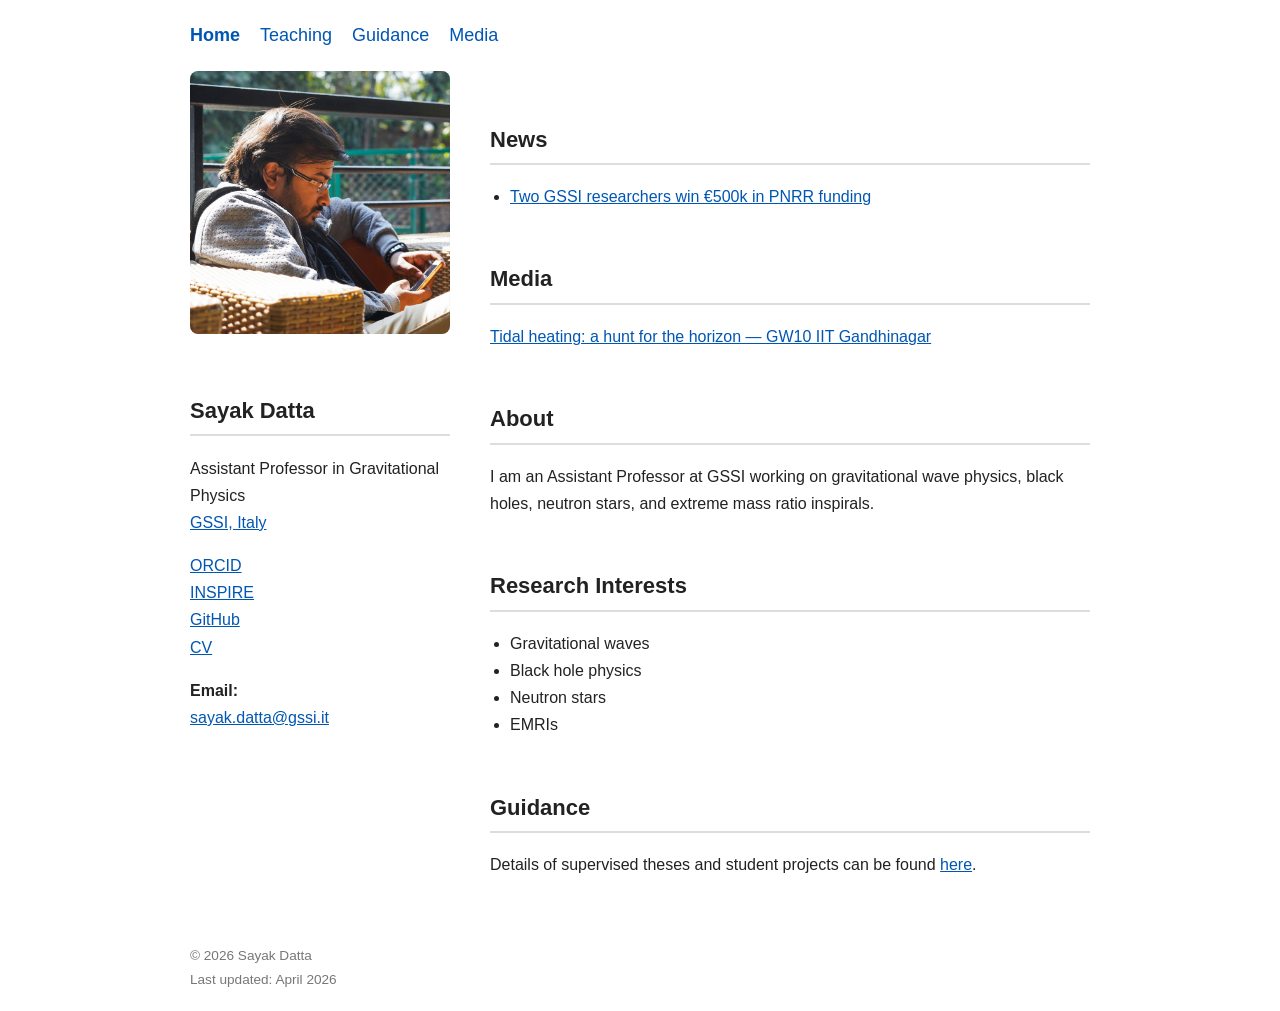
<file: index.html>
<!DOCTYPE html>
<html>
<head>
  <title>Sayak Datta | GSSI | Gravitational Wave Physics</title>

  <meta name="description" content="Sayak Datta – Assistant Professor at GSSI working on gravitational wave physics.">
  <meta name="author" content="Sayak Datta">

  <link rel="stylesheet" href="style.css">
</head>

<body>

<!-- NAV -->
<div class="nav">
  <a href="index.html"><b>Home</b></a>
  <a href="teaching.html">Teaching</a>
  <a href="guidance.html">Guidance</a>
  <a href="media.html">Media</a>
</div>

<!-- LAYOUT -->
<div style="display: flex; gap: 40px;">

  <!-- LEFT COLUMN -->
  <div style="width: 260px;">

    <img src="profile.jpg" style="width:100%; border-radius: 8px;">

    <h2>Sayak Datta</h2>

    <p>
      Assistant Professor in Gravitational Physics<br>
      <a href="https://www.gssi.it/people/professors/lectures-physics" target="_blank">
        GSSI, Italy
      </a>
    </p>

    <p>
      <a href="https://orcid.org/0000-0002-4774-0298">ORCID</a><br>
      <a href="https://inspirehep.net/authors/1823092">INSPIRE</a><br>
      <a href="https://github.com/gogol91">GitHub</a><br>
      <a href="CV.pdf">CV</a>
    </p>

    <p>
      <b>Email:</b><br>
      <a href="mailto:sayak.datta@gssi.it">sayak.datta@gssi.it</a>
    </p>

  </div>

  <!-- RIGHT COLUMN -->
  <div style="flex: 1;">

    <h2>News</h2>
    <ul>
      <li>
        <a href="https://www.gssi.it/communication/news-events/item/25834-two-gssi-researchers-win-500k-in-pnrr-funding" target="_blank">
          Two GSSI researchers win €500k in PNRR funding
        </a>
      </li>
    </ul>

    <h2>Media</h2>
    <p>
      <a href="media.html">
        Tidal heating: a hunt for the horizon — GW10 IIT Gandhinagar
      </a>
    </p>

    <h2>About</h2>
    <p>
      I am an Assistant Professor at GSSI working on gravitational wave physics,
      black holes, neutron stars, and extreme mass ratio inspirals.
    </p>

    <h2>Research Interests</h2>
    <ul>
      <li>Gravitational waves</li>
      <li>Black hole physics</li>
      <li>Neutron stars</li>
      <li>EMRIs</li>
    </ul>

    <h2>Guidance</h2>
<p>
Details of supervised theses and student projects can be found 
<a href="guidance.html">here</a>.
</p>

  </div>

</div>

<div class="footer">
  © 2026 Sayak Datta<br>
  Last updated: April 2026
</div>

</body>
</html>
</file>
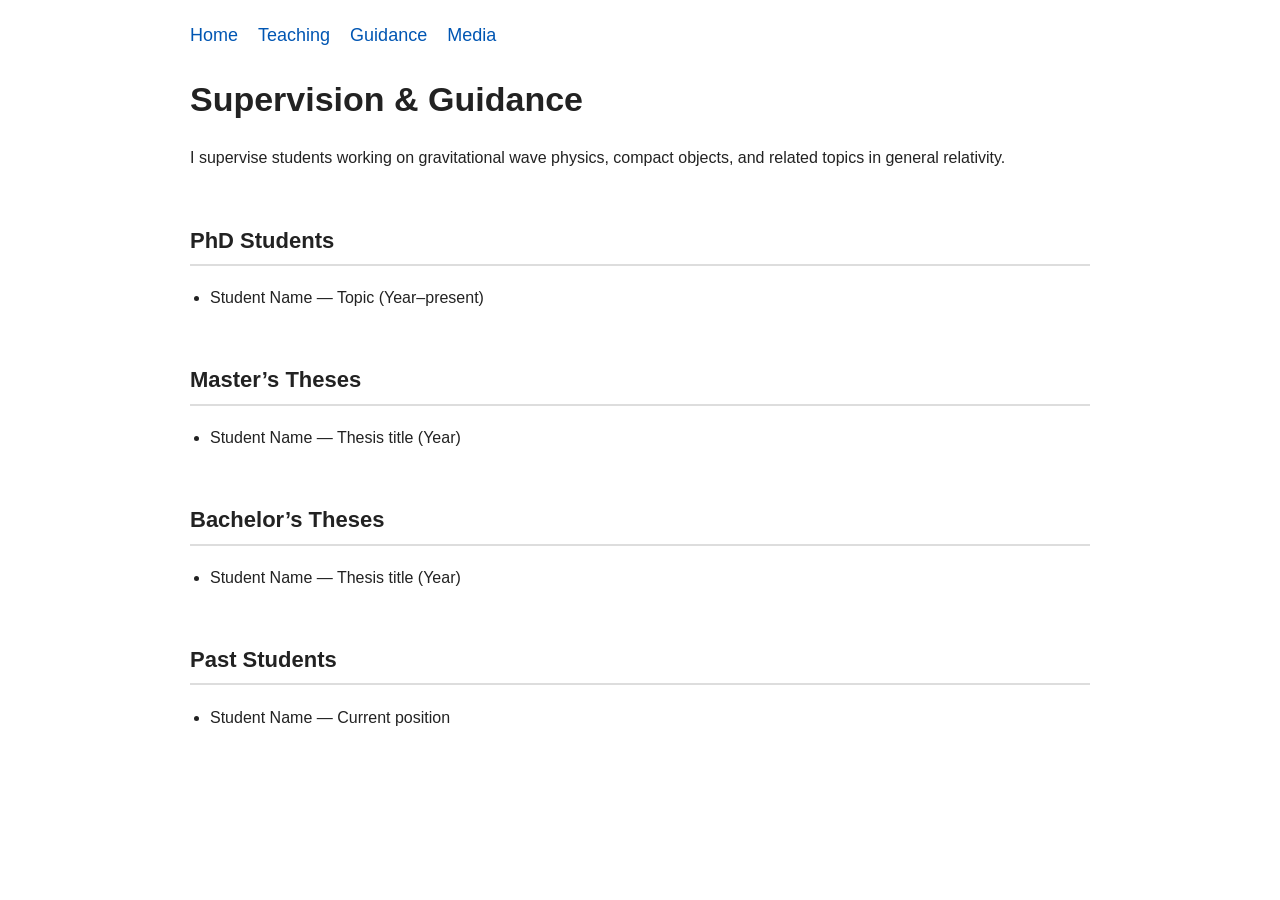
<file: guidance.html>
<!DOCTYPE html>
<html>
<head>
  <title>Guidance - Sayak Datta</title>
  <link rel="stylesheet" href="style.css">
</head>

<body>

<div class="nav">
  <a href="index.html">Home</a>
  <a href="teaching.html">Teaching</a>
  <a href="guidance.html">Guidance</a>
  <a href="media.html">Media</a>
</div>

<h1>Supervision & Guidance</h1>

<p>
I supervise students working on gravitational wave physics, compact objects,
and related topics in general relativity.
</p>

<h2>PhD Students</h2>
<ul>
  <li>Student Name — Topic (Year–present)</li>
</ul>

<h2>Master’s Theses</h2>
<ul>
  <li>Student Name — Thesis title (Year)</li>
</ul>

<h2>Bachelor’s Theses</h2>
<ul>
  <li>Student Name — Thesis title (Year)</li>
</ul>

<h2>Past Students</h2>
<ul>
  <li>Student Name — Current position</li>
</ul>

</body>
</html>
</file>
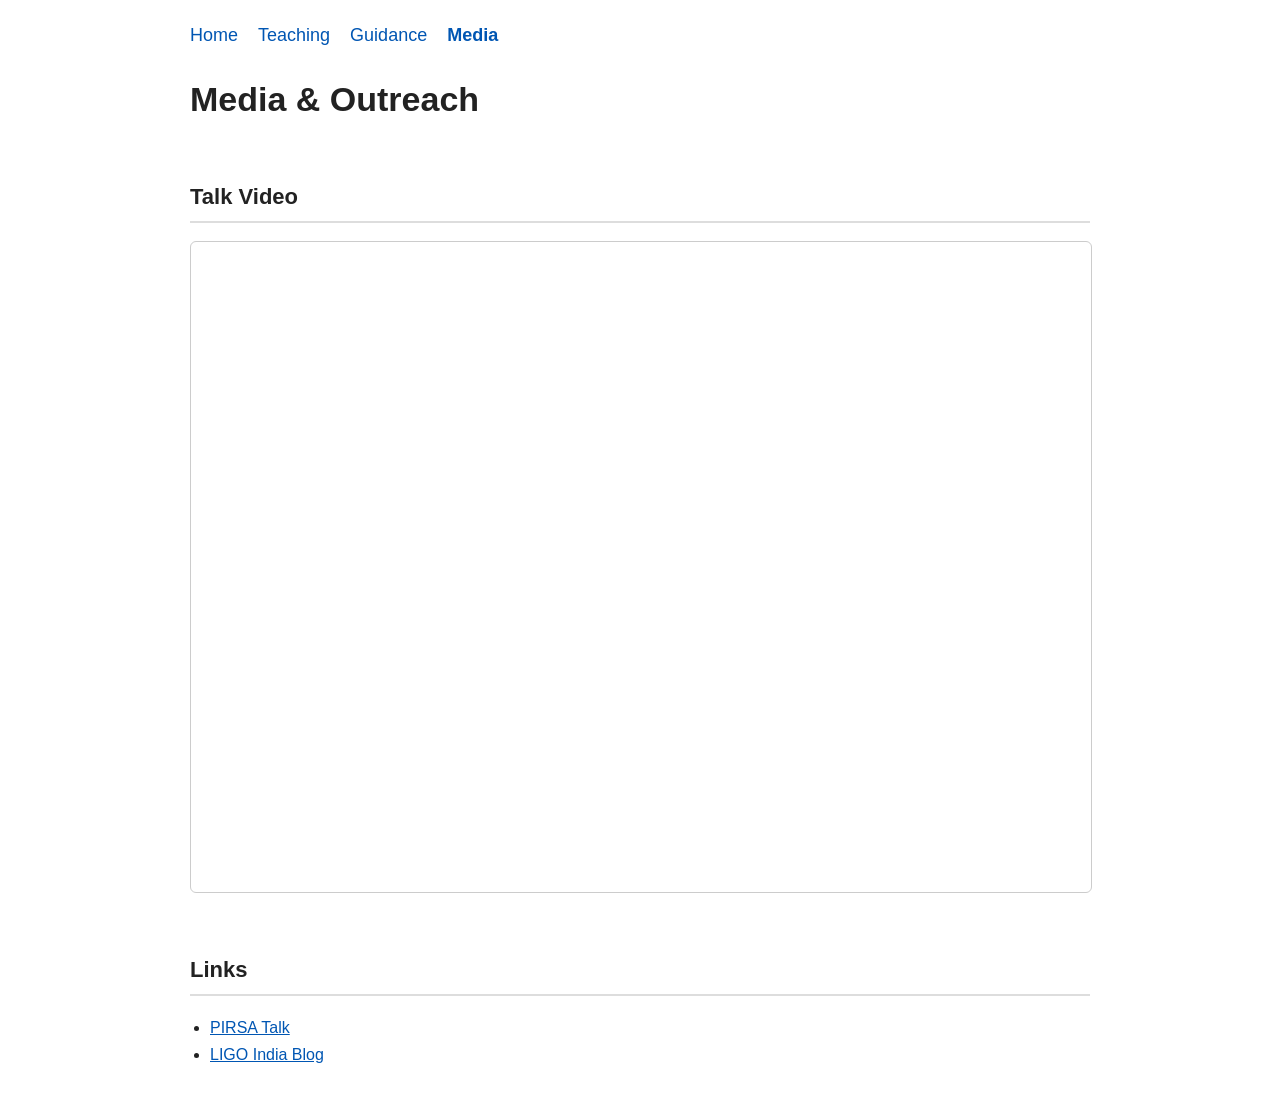
<file: media.html>
<!DOCTYPE html>
<html>
<head>
  <title>Media - Sayak Datta</title>
  <link rel="stylesheet" href="style.css">
</head>

<body>

<div class="nav">
  <a href="index.html">Home</a>
  <a href="teaching.html">Teaching</a>
  <a href="guidance.html">Guidance</a>
  <a href="media.html"><b>Media</b></a>
</div>

<h1>Media & Outreach</h1>

<h2>Talk Video</h2>

<iframe src="https://www.youtube.com/embed/hZeMJOLRFrM" allowfullscreen></iframe>

<h2>Links</h2>

<ul>
  <li><a href="https://pirsa.org/21020015">PIRSA Talk</a></li>
  <li><a href="https://www.ligo-india.in/blog13/">LIGO India Blog</a></li>
</ul>

</body>
</html>
</file>
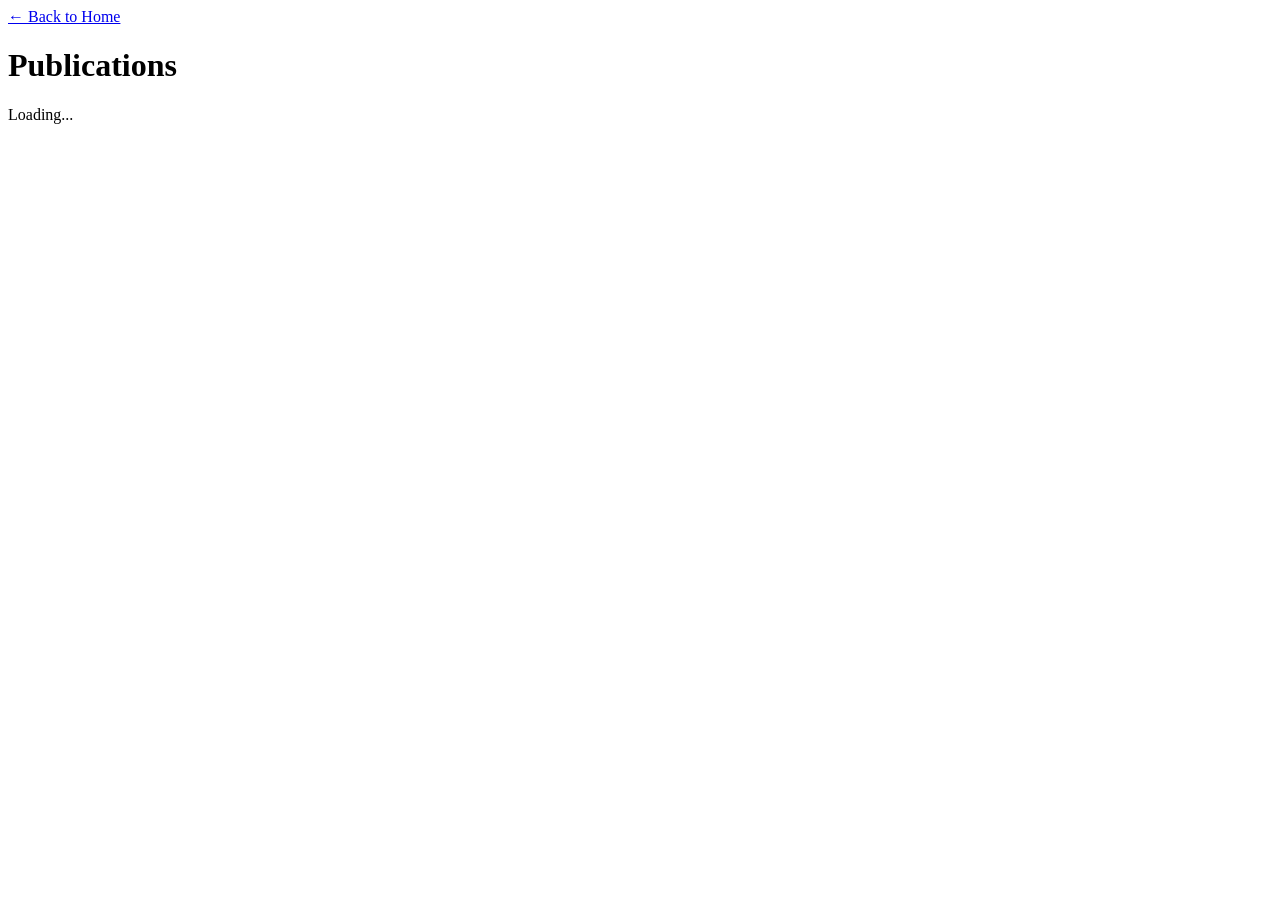
<file: publications.html>
<!DOCTYPE html>
<html>
<body>

<a href="index.html">← Back to Home</a>

<h1>Publications</h1>

<div id="pubs">Loading...</div>

<script>
fetch("https://inspirehep.net/api/literature?q=author:%22Sayak%20Datta%22&sort=mostrecent&size=25")
.then(res => res.json())
.then(data => {
  const container = document.getElementById("pubs");
  container.innerHTML = "";

  data.hits.hits.forEach(p => {
    const title = p.metadata.titles[0].title;
    const year = p.metadata.publication_info?.[0]?.year || "";

    const div = document.createElement("div");
    div.innerHTML = `<b>${title}</b> (${year})`;

    container.appendChild(div);
  });
});
</script>

</body>
</html>
</file>
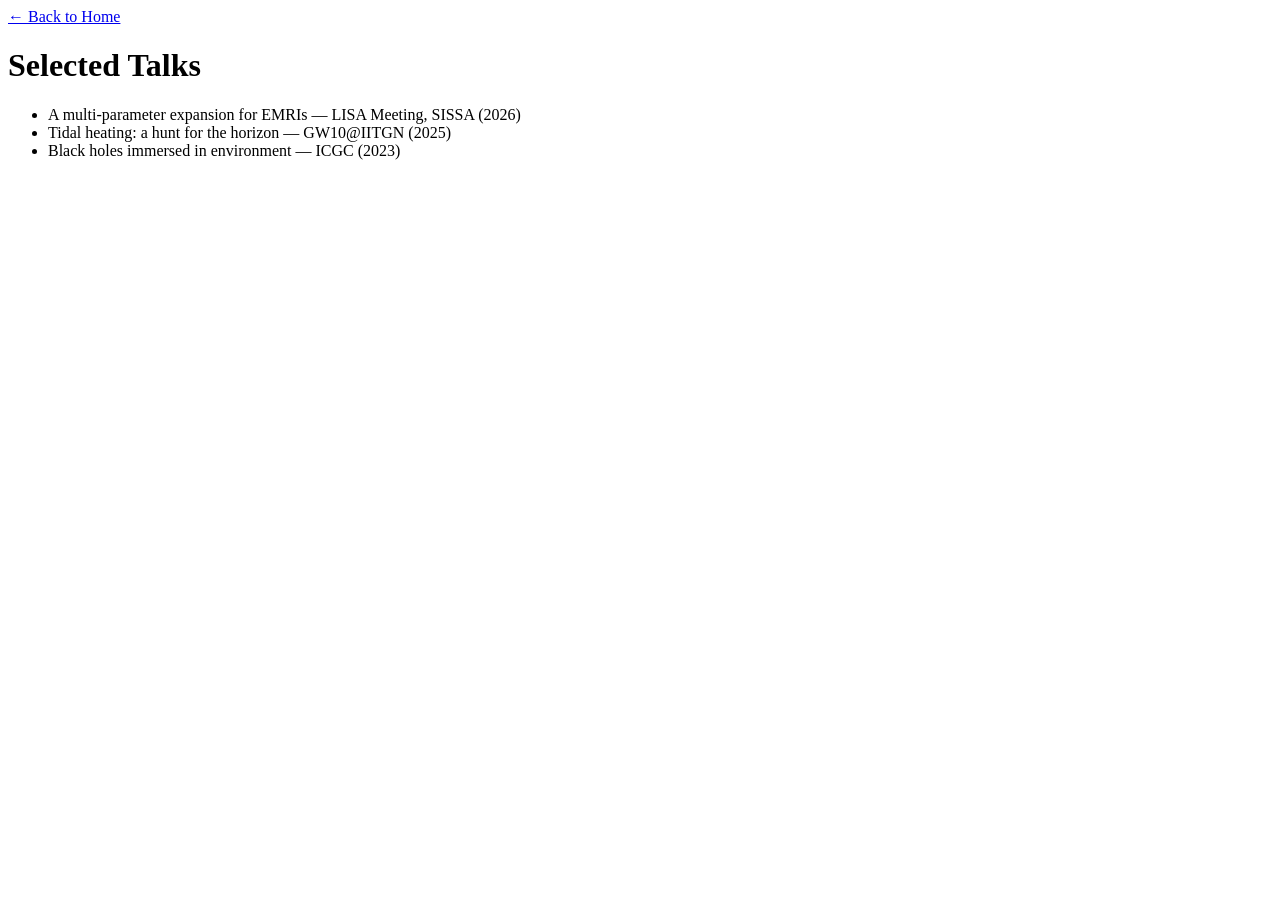
<file: talks.html>
<!DOCTYPE html>
<html>
<body>

<a href="index.html">← Back to Home</a>

<h1>Selected Talks</h1>

<ul>
  <li>A multi-parameter expansion for EMRIs — LISA Meeting, SISSA (2026)</li>
  <li>Tidal heating: a hunt for the horizon — GW10@IITGN (2025)</li>
  <li>Black holes immersed in environment — ICGC (2023)</li>
</ul>

</body>
</html>
</file>
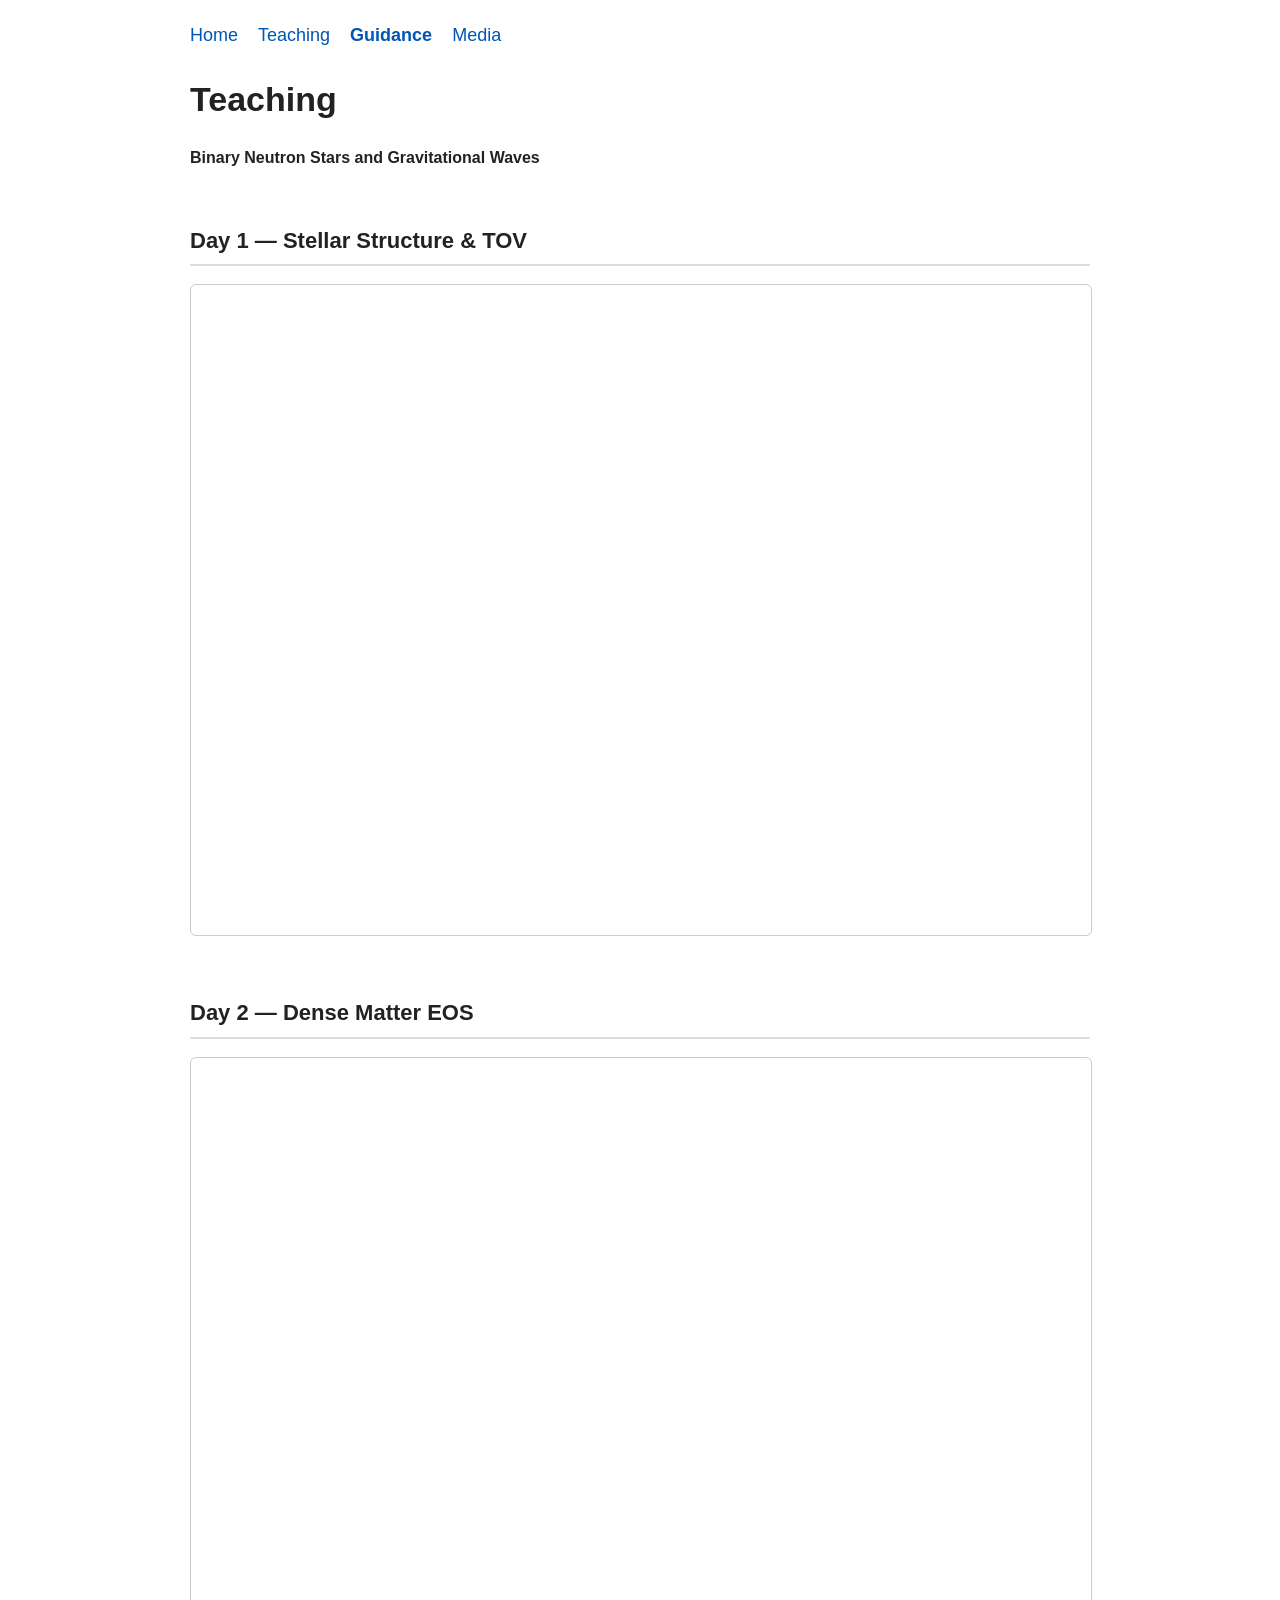
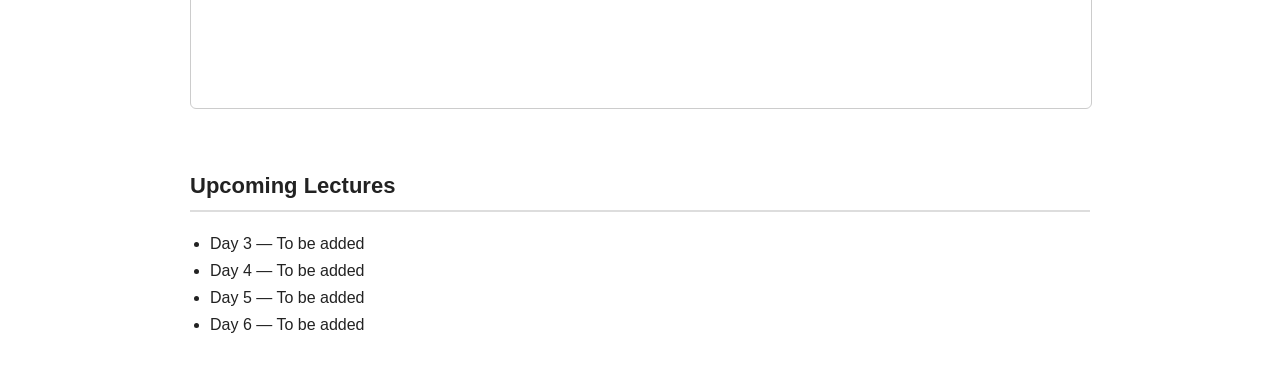
<file: teaching.html>
<!DOCTYPE html>
<html>
<head>
  <title>Teaching - Sayak Datta</title>
  <link rel="stylesheet" href="style.css">
</head>

<body>

<div class="nav">
  <a href="index.html">Home</a>
  <a href="teaching.html">Teaching</a>
  <a href="guidance.html"><b>Guidance</b></a>
  <a href="media.html">Media</a>
</div>

<h1>Teaching</h1>

<p><b>Binary Neutron Stars and Gravitational Waves</b></p>

<h2>Day 1 — Stellar Structure & TOV</h2>
<iframe src="day1.pdf"></iframe>

<h2>Day 2 — Dense Matter EOS</h2>
<iframe src="day2.pdf"></iframe>

<h2>Upcoming Lectures</h2>
<ul>
  <li>Day 3 — To be added</li>
  <li>Day 4 — To be added</li>
  <li>Day 5 — To be added</li>
  <li>Day 6 — To be added</li>
</ul>

</body>
</html>
</file>
<file: style.css>
body {
  font-family: -apple-system, BlinkMacSystemFont, "Segoe UI", Roboto, Arial;
  max-width: 900px;
  margin: auto;
  padding: 20px;
  line-height: 1.7;
  color: #222;
}

.nav {
  margin-bottom: 20px;
  font-size: 18px;
}

.nav a {
  margin-right: 15px;
  text-decoration: none;
  color: #0056b3;
  font-weight: 500;
}

.nav a:hover {
  text-decoration: underline;
}

.header {
  display: flex;
  align-items: center;
  gap: 20px;
  margin-bottom: 30px;
  border-bottom: 1px solid #ddd;
  padding-bottom: 15px;
}

.photo {
  width: 140px;
  height: 140px;
  border-radius: 50%;
  object-fit: cover;
}

h1 {
  margin: 0;
  font-size: 34px;
}

.subtitle {
  color: #555;
  margin-top: 5px;
}

h2 {
  margin-top: 50px;
  border-bottom: 2px solid #ddd;
  padding-bottom: 5px;
  font-size: 22px;
}

p {
  font-size: 16px;
}

ul {
  padding-left: 20px;
}

iframe {
  width: 100%;
  height: 650px;
  border: 1px solid #ccc;
  border-radius: 6px;
}

.footer {
  margin-top: 50px;
  font-size: 0.85em;
  color: #777;
}

a {
  color: #0056b3;
}

a:visited {
  color: #0056b3;
}
</file>
